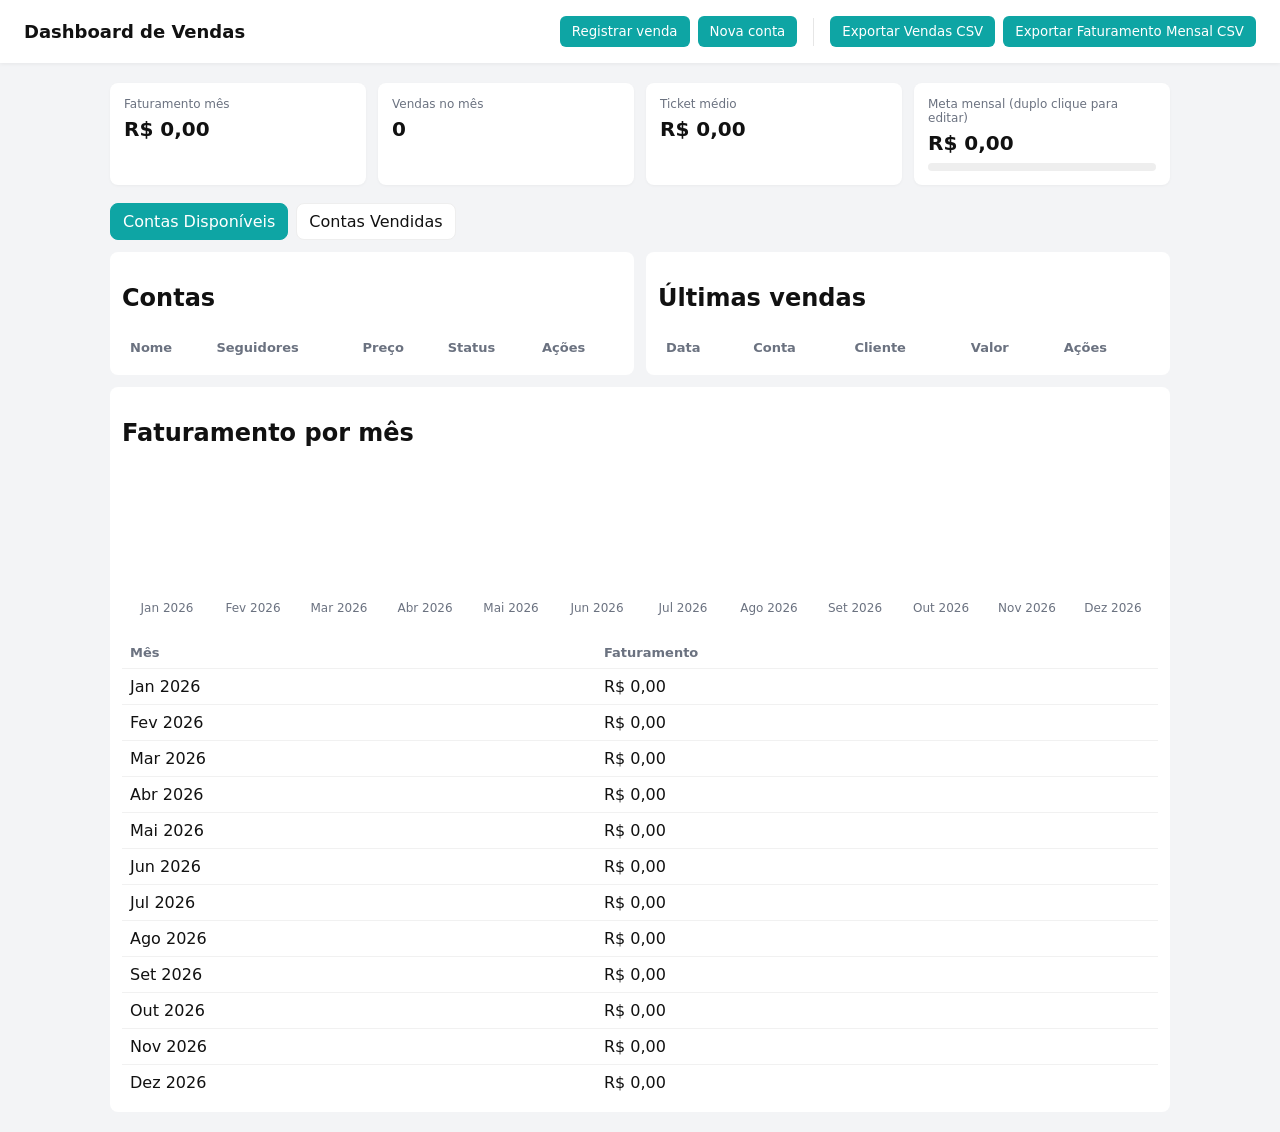
<file: projeto.html>
<!doctype html>
<html lang="pt-BR">
<head>
  <meta charset="utf-8" />
  <meta name="viewport" content="width=device-width,initial-scale=1" />
  <title>Dashboard de Vendas - Protótipo</title>
  <style>
    :root{--bg:#f3f4f6;--card:#fff;--accent:#0ea5a4;--muted:#6b7280}
    *{box-sizing:border-box;font-family:Inter,system-ui,Arial,sans-serif}
    body{margin:0;background:var(--bg);color:#111}
    .topbar{display:flex;justify-content:space-between;align-items:center;padding:16px 24px;background:#fff;box-shadow:0 1px 4px rgba(0,0,0,.06)}
    .topbar h1{margin:0;font-size:18px}
    .actions{display:flex;gap:8px;align-items:center}
    .actions button{padding:8px 12px;border:0;background:var(--accent);color:#fff;border-radius:6px;cursor:pointer}
    .container{padding:20px;max-width:1100px;margin:0 auto}
    .kpis{display:grid;grid-template-columns:repeat(4,1fr);gap:12px;margin-bottom:18px}
    .card{background:var(--card);padding:14px;border-radius:8px;box-shadow:0 1px 3px rgba(0,0,0,.04)}
    .label{font-size:12px;color:var(--muted)}
    .value{font-size:20px;font-weight:700;margin-top:6px}
    .progress{height:8px;background:#eee;border-radius:6px;margin-top:8px;overflow:hidden}
    .bar{height:100%;width:0;background:linear-gradient(90deg,var(--accent),#06b6d4)}
    .lists{display:grid;grid-template-columns:1fr 1fr;gap:12px}
    .panel{background:var(--card);padding:12px;border-radius:8px}
    table{width:100%;border-collapse:collapse}
    thead th{text-align:left;padding:8px;font-size:13px;color:var(--muted)}
    tbody td{padding:8px;border-top:1px solid #f1f1f1}
    button.small{padding:6px 8px;background:#111;color:#fff;border-radius:6px;border:0;cursor:pointer}
    .modal{position:fixed;inset:0;background:rgba(0,0,0,.4);display:flex;align-items:center;justify-content:center}
    .modal.hidden{display:none}
    .modal-content{background:#fff;padding:16px;border-radius:8px;min-width:320px;max-width:600px;position:relative}
    .close{position:absolute;right:8px;top:8px;border:0;background:transparent;font-size:20px;cursor:pointer}
    .form-row{display:flex;gap:8px;margin-bottom:8px}
    .form-row input, .form-row select{flex:1;padding:8px;border:1px solid #e5e7eb;border-radius:6px}
    .footer-actions{text-align:right;margin-top:8px}
    /* Faturamento por mês */
    .panel.fullwidth{grid-column:1 / -1}
    .months-chart{position:relative;display:flex;align-items:flex-end;gap:8px;padding:12px 6px;height:160px;background:#fff;border-radius:8px;margin-bottom:10px}
    .month-bar{flex:1;display:flex;flex-direction:column;align-items:center;justify-content:flex-end;gap:6px;position:relative}
    .month-bar .bar{width:100%;background:linear-gradient(180deg,#06b6d4,#0ea5a4);border-radius:6px 6px 0 0;transition:height .2s;cursor:pointer}
    .month-bar .label{font-size:12px;color:var(--muted);margin-top:6px}
    .months-table{width:100%;border-collapse:collapse;margin-top:6px}
    .months-table thead th{text-align:left;padding:8px;font-size:13px;color:var(--muted)}
    .months-table tbody td{padding:8px;border-top:1px solid #f1f1f1}
    /* Tooltip */
    .tooltip{position:absolute;padding:8px 10px;background:#111;color:#fff;border-radius:8px;font-size:13px;pointer-events:none;transform:translate(-50%, -10px);white-space:nowrap;opacity:0;transition:opacity .12s,transform .12s}
    .tooltip.visible{opacity:1;transform:translate(-50%, -18px)}
    .tooltip .big{font-weight:700;display:block}
    .tooltip .small{font-size:12px;color:#ddd;margin-top:4px}
    /* Tabs */
    .tabs{display:flex;gap:8px;margin-bottom:12px}
    .tab{padding:8px 12px;border-radius:8px;background:#fff;cursor:pointer;border:1px solid #eee}
    .tab.active{background:var(--accent);color:#fff;border-color:var(--accent)}
    @media(max-width:900px){
      .kpis{grid-template-columns:repeat(2,1fr)}
      .lists{grid-template-columns:1fr}
    }
  </style>
</head>
<body>
  <header class="topbar">
    <h1>Dashboard de Vendas</h1>
    <div class="actions">
      <button id="btnNewSale">Registrar venda</button>
      <button id="btnNewAccount">Nova conta</button>
      <div style="width:1px;background:#e6e6e6;height:28px;margin:0 8px"></div>
      <button id="exportSalesCsv">Exportar Vendas CSV</button>
      <button id="exportMonthsCsv">Exportar Faturamento Mensal CSV</button>
    </div>
  </header>

  <main class="container">
    <section class="kpis">
      <div class="card">
        <div class="label">Faturamento mês</div>
        <div id="kpiRevenue" class="value">R$ 0,00</div>
      </div>
      <div class="card">
        <div class="label">Vendas no mês</div>
        <div id="kpiSales" class="value">0</div>
      </div>
      <div class="card">
        <div class="label">Ticket médio</div>
        <div id="kpiTicket" class="value">R$ 0,00</div>
      </div>
      <div class="card">
        <div class="label">Meta mensal (duplo clique para editar)</div>
        <div id="kpiGoal" class="value">R$ 0,00</div>
        <div class="progress"><div id="goalBar" class="bar"></div></div>
      </div>
    </section>

    <div class="tabs" id="tabs">
      <div class="tab active" data-tab="available">Contas Disponíveis</div>
      <div class="tab" data-tab="sold">Contas Vendidas</div>
    </div>

    <section class="lists" id="listsSection">
      <div class="panel" id="availablePanel">
        <h2>Contas</h2>
        <table id="accountsTable">
          <thead><tr><th>Nome</th><th>Seguidores</th><th>Preço</th><th>Status</th><th>Ações</th></tr></thead>
          <tbody></tbody>
        </table>
      </div>

      <div class="panel" id="soldPanel" style="display:none">
        <h2>Contas Vendidas</h2>
        <table id="soldAccountsTable">
          <thead><tr><th>Nome</th><th>Seguidores</th><th>Preço</th><th>Data venda</th><th>Ações</th></tr></thead>
          <tbody></tbody>
        </table>
      </div>

      <div class="panel">
        <h2>Últimas vendas</h2>
        <table id="salesTable">
          <thead><tr><th>Data</th><th>Conta</th><th>Cliente</th><th>Valor</th><th>Ações</th></tr></thead>
          <tbody></tbody>
        </table>
      </div>

      <div class="panel fullwidth">
        <h2>Faturamento por mês</h2>
        <div id="monthsChart" class="months-chart"></div>
        <div id="tooltip" class="tooltip" style="left:0;top:0">
          <span class="big">R$ 0,00</span>
          <span class="small">Vendas: 0</span>
        </div>
        <table id="monthsTable" class="months-table">
          <thead><tr><th>Mês</th><th>Faturamento</th></tr></thead>
          <tbody></tbody>
        </table>
      </div>
    </section>
  </main>

  <div id="modal" class="modal hidden">
    <div class="modal-content">
      <button class="close" id="modalClose">×</button>
      <div id="modalBody"></div>
    </div>
  </div>

  <script>
  document.addEventListener('DOMContentLoaded', () => {
    const LS_KEY = 'tiktok_dashboard_v1';
    function loadState(){ try{ return JSON.parse(localStorage.getItem(LS_KEY)) || {accounts:[],sales:[],goal:0} }catch(e){return {accounts:[],sales:[],goal:0}}}
    function saveState(s){ localStorage.setItem(LS_KEY, JSON.stringify(s)) }
    let state = loadState();

    function formatMoney(v){ return 'R$ ' + Number(v||0).toFixed(2).replace('.',',') }
    function uid(){ return Math.random().toString(36).slice(2,9) }

    function getMonthKey(date){
      const d = new Date(date);
      return `${d.getFullYear()}-${String(d.getMonth()+1).padStart(2,'0')}`;
    }
    function monthLabelFromKey(key){
      const [y,m] = key.split('-').map(Number);
      const names = ['Jan','Fev','Mar','Abr','Mai','Jun','Jul','Ago','Set','Out','Nov','Dez'];
      return `${names[m-1]} ${y}`;
    }

    function computeRevenueByMonth(monthsBack = 11){
      const now = new Date();
      const map = new Map();
      for(let i=monthsBack; i>=0; i--){
        const d = new Date(now.getFullYear(), now.getMonth() - i, 1);
        const key = `${d.getFullYear()}-${String(d.getMonth()+1).padStart(2,'0')}`;
        map.set(key, 0);
      }
      state.sales.forEach(s=>{
        if(!s.sale_date) return;
        const key = getMonthKey(s.sale_date);
        if(map.has(key)) map.set(key, map.get(key) + Number(s.gross_value || 0));
      });
      return Array.from(map.entries()).map(([k,v])=>({ key:k, label:monthLabelFromKey(k), value: v }));
    }

    function countSalesByMonthKey(key){
      return state.sales.reduce((acc, s) => {
        if(!s.sale_date) return acc;
        if(getMonthKey(s.sale_date) === key) return acc + 1;
        return acc;
      }, 0);
    }

    function renderMonthsPanel(){
      const data = computeRevenueByMonth(11);
      const max = Math.max(...data.map(d=>d.value), 1);
      const chart = document.getElementById('monthsChart');
      const tooltip = document.getElementById('tooltip');
      if (chart) {
        chart.innerHTML = '';
        data.forEach(d=>{
          const pct = Math.round((d.value / max) * 100);
          const barWrap = document.createElement('div');
          barWrap.className = 'month-bar';
          const barEl = document.createElement('div');
          barEl.className = 'bar';
          barEl.style.height = pct + '%';
          barEl.dataset.key = d.key;
          barEl.dataset.label = d.label;
          barEl.dataset.value = d.value;
          // mouse events for tooltip show value + count
          barEl.addEventListener('mouseenter', (ev) => {
            const rect = barEl.getBoundingClientRect();
            const chartRect = chart.getBoundingClientRect();
            const centerX = rect.left + rect.width / 2 - chartRect.left;
            tooltip.style.left = centerX + 'px';
            tooltip.style.top = (rect.top - chartRect.top) + 'px';
            const count = countSalesByMonthKey(d.key);
            tooltip.querySelector('.big').innerText = `${d.label}: ${formatMoney(d.value)}`;
            tooltip.querySelector('.small').innerText = `Vendas: ${count}`;
            tooltip.classList.add('visible');
          });
          barEl.addEventListener('mousemove', (ev) => {
            const rect = chart.getBoundingClientRect();
            const x = ev.clientX - rect.left;
            tooltip.style.left = x + 'px';
          });
          barEl.addEventListener('mouseleave', () => {
            tooltip.classList.remove('visible');
          });

          barWrap.appendChild(barEl);
          const lbl = document.createElement('div');
          lbl.className = 'label';
          lbl.innerText = d.label;
          barWrap.appendChild(lbl);
          chart.appendChild(barWrap);
        });
      }

      const tbody = document.querySelector('#monthsTable tbody');
      if (tbody) {
        tbody.innerHTML = '';
        data.forEach(d=>{
          const tr = document.createElement('tr');
          tr.innerHTML = `<td>${d.label}</td><td>${formatMoney(d.value)}</td>`;
          tbody.appendChild(tr);
        });
      }
    }

    function renderKPIs(){
      const monthSales = state.sales.filter(s => {
        const d = new Date(s.sale_date); const now = new Date();
        return d.getMonth()===now.getMonth() && d.getFullYear()===now.getFullYear();
      });
      const total = monthSales.reduce((a,b)=>a+Number(b.gross_value),0);
      const count = monthSales.length;
      const avg = count? (total/count):0;
      const elRevenue = document.getElementById('kpiRevenue');
      const elSales = document.getElementById('kpiSales');
      const elTicket = document.getElementById('kpiTicket');
      const elGoal = document.getElementById('kpiGoal');
      const goalBar = document.getElementById('goalBar');
      if(elRevenue) elRevenue.innerText = formatMoney(total);
      if(elSales) elSales.innerText = count;
      if(elTicket) elTicket.innerText = formatMoney(avg);
      if(elGoal) elGoal.innerText = formatMoney(state.goal);
      if(goalBar){
        const pct = state.goal? Math.min(100, Math.round((total/state.goal)*100)) : 0;
        goalBar.style.width = pct + '%';
      }
    }

    function renderAccounts(){
      const tbody = document.querySelector('#accountsTable tbody');
      if(!tbody) return;
      tbody.innerHTML='';
      const visibleAccounts = state.accounts.filter(a => a.status !== 'SOLD');
      visibleAccounts.forEach(a=>{
        const tr = document.createElement('tr');
        tr.innerHTML = `<td>${a.name}</td><td>${a.followers}</td><td>${formatMoney(a.price)}</td><td>${a.status}</td>
          <td>
            <button class="small" data-id="${a.id}" data-action="edit">Editar</button>
            <button class="small" data-id="${a.id}" data-action="followers">Seguidores</button>
            <button class="small" data-id="${a.id}" data-action="sell">Vender</button>
          </td>`;
        tbody.appendChild(tr);
      });
    }

    function renderSoldAccounts(){
      const tbody = document.querySelector('#soldAccountsTable tbody');
      if(!tbody) return;
      tbody.innerHTML='';
      const sold = state.accounts.filter(a => a.status === 'SOLD');
      sold.forEach(a=>{
        const sale = state.sales.slice().reverse().find(s => s.account_id === a.id);
        const saleDate = sale ? sale.sale_date : '-';
        const tr = document.createElement('tr');
        tr.innerHTML = `<td>${a.name}</td><td>${a.followers}</td><td>${formatMoney(a.price)}</td><td>${saleDate}</td>
          <td><button class="small" data-id="${a.id}" data-action="restore">Restaurar</button></td>`;
        tbody.appendChild(tr);
      });
    }

    function renderSales(){
      const tbody = document.querySelector('#salesTable tbody');
      if(!tbody) return;
      tbody.innerHTML='';
      const last = state.sales.slice().sort((a,b)=> new Date(b.sale_date)-new Date(a.sale_date));
      last.forEach(s=>{
        const acc = state.accounts.find(a=>a.id===s.account_id);
        const tr = document.createElement('tr');
        tr.innerHTML = `<td>${s.sale_date}</td><td>${acc?acc.name:'-'}</td><td>${s.client_name||'-'}</td><td>${formatMoney(s.gross_value)}</td>
          <td><button class="small" data-id="${s.id}" data-action="deleteSale">Excluir</button></td>`;
        tbody.appendChild(tr);
      });
    }

    function refreshAll(){ renderKPIs(); renderAccounts(); renderSoldAccounts(); renderSales(); renderMonthsPanel(); saveState(state) }

    function openModal(html){ const modal = document.getElementById('modal'); if(!modal) return; document.getElementById('modalBody').innerHTML = html; modal.classList.remove('hidden') }
    function closeModal(){ const modal = document.getElementById('modal'); if(!modal) return; modal.classList.add('hidden') }

    const modalCloseBtn = document.getElementById('modalClose');
    if(modalCloseBtn) modalCloseBtn.addEventListener('click', closeModal);

    const btnNewAccount = document.getElementById('btnNewAccount');
    if(btnNewAccount) btnNewAccount.addEventListener('click', ()=>{
      openModal(`
        <h3>Nova conta</h3>
        <div class="form-row"><input id="accName" placeholder="Nome da conta"></div>
        <div class="form-row"><input id="accFollowers" placeholder="Seguidores" type="number"></div>
        <div class="form-row"><input id="accPrice" placeholder="Preço" type="number" step="0.01"></div>
        <div class="footer-actions"><button id="saveAcc" class="small">Salvar</button></div>
      `);
      setTimeout(()=>{ 
        const saveAcc = document.getElementById('saveAcc');
        if(saveAcc) saveAcc.onclick = ()=>{
          const name = document.getElementById('accName').value.trim();
          const followers = Number(document.getElementById('accFollowers').value||0);
          const price = Number(document.getElementById('accPrice').value||0);
          if(!name){ alert('Nome obrigatório'); return; }
          state.accounts.push({ id: uid(), name, followers, price, status:'AVAILABLE' });
          refreshAll(); closeModal();
        }
      }, 50);
    });

    const btnNewSale = document.getElementById('btnNewSale');
    if(btnNewSale) btnNewSale.addEventListener('click', ()=>{
      const options = state.accounts
        .filter(a => a.status !== 'SOLD')
        .map(a=>`<option value="${a.id}">${a.name} (${a.followers} seguidores)</option>`).join('');
      if(!options){
        alert('Não há contas disponíveis para vender.');
        return;
      }
      openModal(`
        <h3>Registrar venda</h3>
        <div class="form-row"><select id="saleAccount">${options}</select></div>
        <div class="form-row"><input id="saleClient" placeholder="Nome do cliente"></div>
        <div class="form-row"><input id="saleValue" placeholder="Valor" type="number" step="0.01"></div>
        <div class="form-row"><input id="saleDate" type="date" value="${new Date().toISOString().slice(0,10)}"></div>
        <div class="footer-actions"><button id="saveSale" class="small">Salvar</button></div>
      `);
      setTimeout(()=>{
        const saveSale = document.getElementById('saveSale');
        if(saveSale) saveSale.onclick = ()=>{
          const account_id = document.getElementById('saleAccount').value;
          const client_name = document.getElementById('saleClient').value.trim();
          const gross_value = Number(document.getElementById('saleValue').value||0);
          const sale_date = document.getElementById('saleDate').value;
          if(!account_id || gross_value<=0){ alert('Conta e valor são obrigatórios'); return; }
          state.sales.push({ id: uid(), account_id, client_name, gross_value, sale_date });
          const acc = state.accounts.find(a=>a.id===account_id);
          if(acc) acc.status = 'SOLD';
          refreshAll(); closeModal();
        }
      }, 50);
    });

    // Delegation for account actions (available)
    const accountsTbody = document.querySelector('#accountsTable tbody');
    if(accountsTbody){
      accountsTbody.addEventListener('click', (e)=>{
        const btn = e.target.closest('button');
        if(!btn) return;
        const id = btn.dataset.id; const action = btn.dataset.action;
        const acc = state.accounts.find(a=>a.id===id);
        if(!acc) return;
        if(action==='edit'){
          openModal(`
            <h3>Editar conta</h3>
            <div class="form-row"><input id="editName" value="${acc.name}"></div>
            <div class="form-row"><input id="editFollowers" type="number" value="${acc.followers}"></div>
            <div class="form-row"><input id="editPrice" type="number" step="0.01" value="${acc.price}"></div>
            <div class="form-row"><select id="editStatus"><option ${acc.status==='AVAILABLE'?'selected':''}>AVAILABLE</option><option ${acc.status==='RESERVED'?'selected':''}>RESERVED</option><option ${acc.status==='SOLD'?'selected':''}>SOLD</option></select></div>
            <div class="footer-actions"><button id="saveEdit" class="small">Salvar</button></div>
          `);
          setTimeout(()=>{
            const saveEdit = document.getElementById('saveEdit');
            if(saveEdit) saveEdit.onclick = ()=>{
              acc.name = document.getElementById('editName').value;
              acc.followers = Number(document.getElementById('editFollowers').value||0);
              acc.price = Number(document.getElementById('editPrice').value||0);
              acc.status = document.getElementById('editStatus').value;
              refreshAll(); closeModal();
            }
          }, 50);
        } else if(action==='followers'){
          openModal(`
            <h3>Atualizar seguidores - ${acc.name}</h3>
            <div class="form-row"><input id="newFollowers" type="number" value="${acc.followers}"></div>
            <div class="footer-actions"><button id="saveFollowers" class="small">Salvar</button></div>
          `);
          setTimeout(()=>{
            const saveFollowers = document.getElementById('saveFollowers');
            if(saveFollowers) saveFollowers.onclick = ()=>{
              acc.followers = Number(document.getElementById('newFollowers').value||0);
              refreshAll(); closeModal();
            }
          }, 50);
        } else if(action==='sell'){
          openModal(`
            <h3>Vender conta - ${acc.name}</h3>
            <div class="form-row"><input id="saleClient2" placeholder="Nome do cliente"></div>
            <div class="form-row"><input id="saleValue2" type="number" step="0.01" value="${acc.price}"></div>
            <div class="form-row"><input id="saleDate2" type="date" value="${new Date().toISOString().slice(0,10)}"></div>
            <div class="footer-actions"><button id="saveSale2" class="small">Salvar</button></div>
          `);
          setTimeout(()=>{
            const saveSale2 = document.getElementById('saveSale2');
            if(saveSale2) saveSale2.onclick = ()=>{
              const client_name = document.getElementById('saleClient2').value.trim();
              const gross_value = Number(document.getElementById('saleValue2').value||0);
              const sale_date = document.getElementById('saleDate2').value;
              state.sales.push({ id: uid(), account_id: acc.id, client_name, gross_value, sale_date });
              acc.status = 'SOLD';
              refreshAll(); closeModal();
            }
          }, 50);
        }
      });
    }

    // Delegation for sold accounts (restore)
    const soldTbody = document.querySelector('#soldAccountsTable tbody');
    if(soldTbody){
      soldTbody.addEventListener('click', (e)=>{
        const btn = e.target.closest('button');
        if(!btn) return;
        const id = btn.dataset.id; const action = btn.dataset.action;
        if(action === 'restore'){
          const acc = state.accounts.find(a=>a.id===id);
          if(!acc) return;
          if(confirm('Restaurar conta vendida para AVAILABLE? Isso não removerá automaticamente a venda. Deseja também remover a venda mais recente desta conta?')){
            for(let i = state.sales.length -1; i>=0; i--){
              if(state.sales[i].account_id === id){
                state.sales.splice(i,1);
                break;
              }
            }
          }
          acc.status = 'AVAILABLE';
          refreshAll();
        }
      });
    }

    // Delegation for sales actions (delete sale)
    const salesTbody = document.querySelector('#salesTable tbody');
    if(salesTbody){
      salesTbody.addEventListener('click', (e)=>{
        const btn = e.target.closest('button');
        if(!btn) return;
        const id = btn.dataset.id; const action = btn.dataset.action;
        if(action === 'deleteSale'){
          if(!confirm('Excluir esta venda?')) return;
          const idx = state.sales.findIndex(s => s.id === id);
          if(idx !== -1){
            const sale = state.sales[idx];
            state.sales.splice(idx,1);
            const acc = state.accounts.find(a=>a.id===sale.account_id);
            const hasOtherSale = state.sales.some(s => s.account_id === sale.account_id);
            if(acc && !hasOtherSale) acc.status = 'AVAILABLE';
            refreshAll();
          }
        }
      });
    }

    // Tabs
    const tabs = document.getElementById('tabs');
    if(tabs){
      tabs.addEventListener('click', (e)=>{
        const tab = e.target.closest('.tab');
        if(!tab) return;
        const target = tab.dataset.tab;
        document.querySelectorAll('.tab').forEach(t=>t.classList.remove('active'));
        tab.classList.add('active');
        document.getElementById('availablePanel').style.display = target === 'available' ? '' : 'none';
        document.getElementById('soldPanel').style.display = target === 'sold' ? '' : 'none';
      });
    }

    // Quick goal setter via double-click KPI
    const kpiGoalEl = document.getElementById('kpiGoal');
    if(kpiGoalEl) kpiGoalEl.addEventListener('dblclick', ()=>{
      openModal(`<h3>Definir meta mensal</h3><div class="form-row"><input id="goalVal" type="number" step="0.01" value="${state.goal||0}"></div><div class="footer-actions"><button id="saveGoal" class="small">Salvar</button></div>`);
      setTimeout(()=>{
        const saveGoal = document.getElementById('saveGoal');
        if(saveGoal) saveGoal.onclick = ()=>{
          state.goal = Number(document.getElementById('goalVal').value||0);
          refreshAll(); closeModal();
        }
      }, 50);
    });

    // CSV export helpers
    function downloadCsv(filename, csvContent){
      const blob = new Blob([csvContent], { type: 'text/csv;charset=utf-8;' });
      const url = URL.createObjectURL(blob);
      const a = document.createElement('a');
      a.href = url;
      a.download = filename;
      document.body.appendChild(a);
      a.click();
      a.remove();
      URL.revokeObjectURL(url);
    }

    document.getElementById('exportSalesCsv').addEventListener('click', ()=>{
      if(!state.sales.length){ alert('Nenhuma venda para exportar'); return; }
      const header = ['sale_id','sale_date','account_name','account_id','client_name','gross_value'];
      const rows = state.sales.map(s=>{
        const acc = state.accounts.find(a=>a.id===s.account_id);
        return [s.id, s.sale_date, acc?acc.name:'-', s.account_id, s.client_name||'', s.gross_value];
      });
      const csv = [header.join(','), ...rows.map(r=>r.map(v=>`"${String(v).replace(/"/g,'""')}"`).join(','))].join('\n');
      downloadCsv('vendas.csv', csv);
    });

    document.getElementById('exportMonthsCsv').addEventListener('click', ()=>{
      const data = computeRevenueByMonth(11);
      const header = ['month_key','month_label','revenue','sales_count'];
      const rows = data.map(d => [d.key, d.label, d.value, countSalesByMonthKey(d.key)]);
      const csv = [header.join(','), ...rows.map(r=>r.map(v=>`"${String(v).replace(/"/g,'""')}"`).join(','))].join('\n');
      downloadCsv('faturamento_mensal.csv', csv);
    });

    // Initialize UI
    refreshAll();
  });
  </script>
</body>
</html>
</file>
